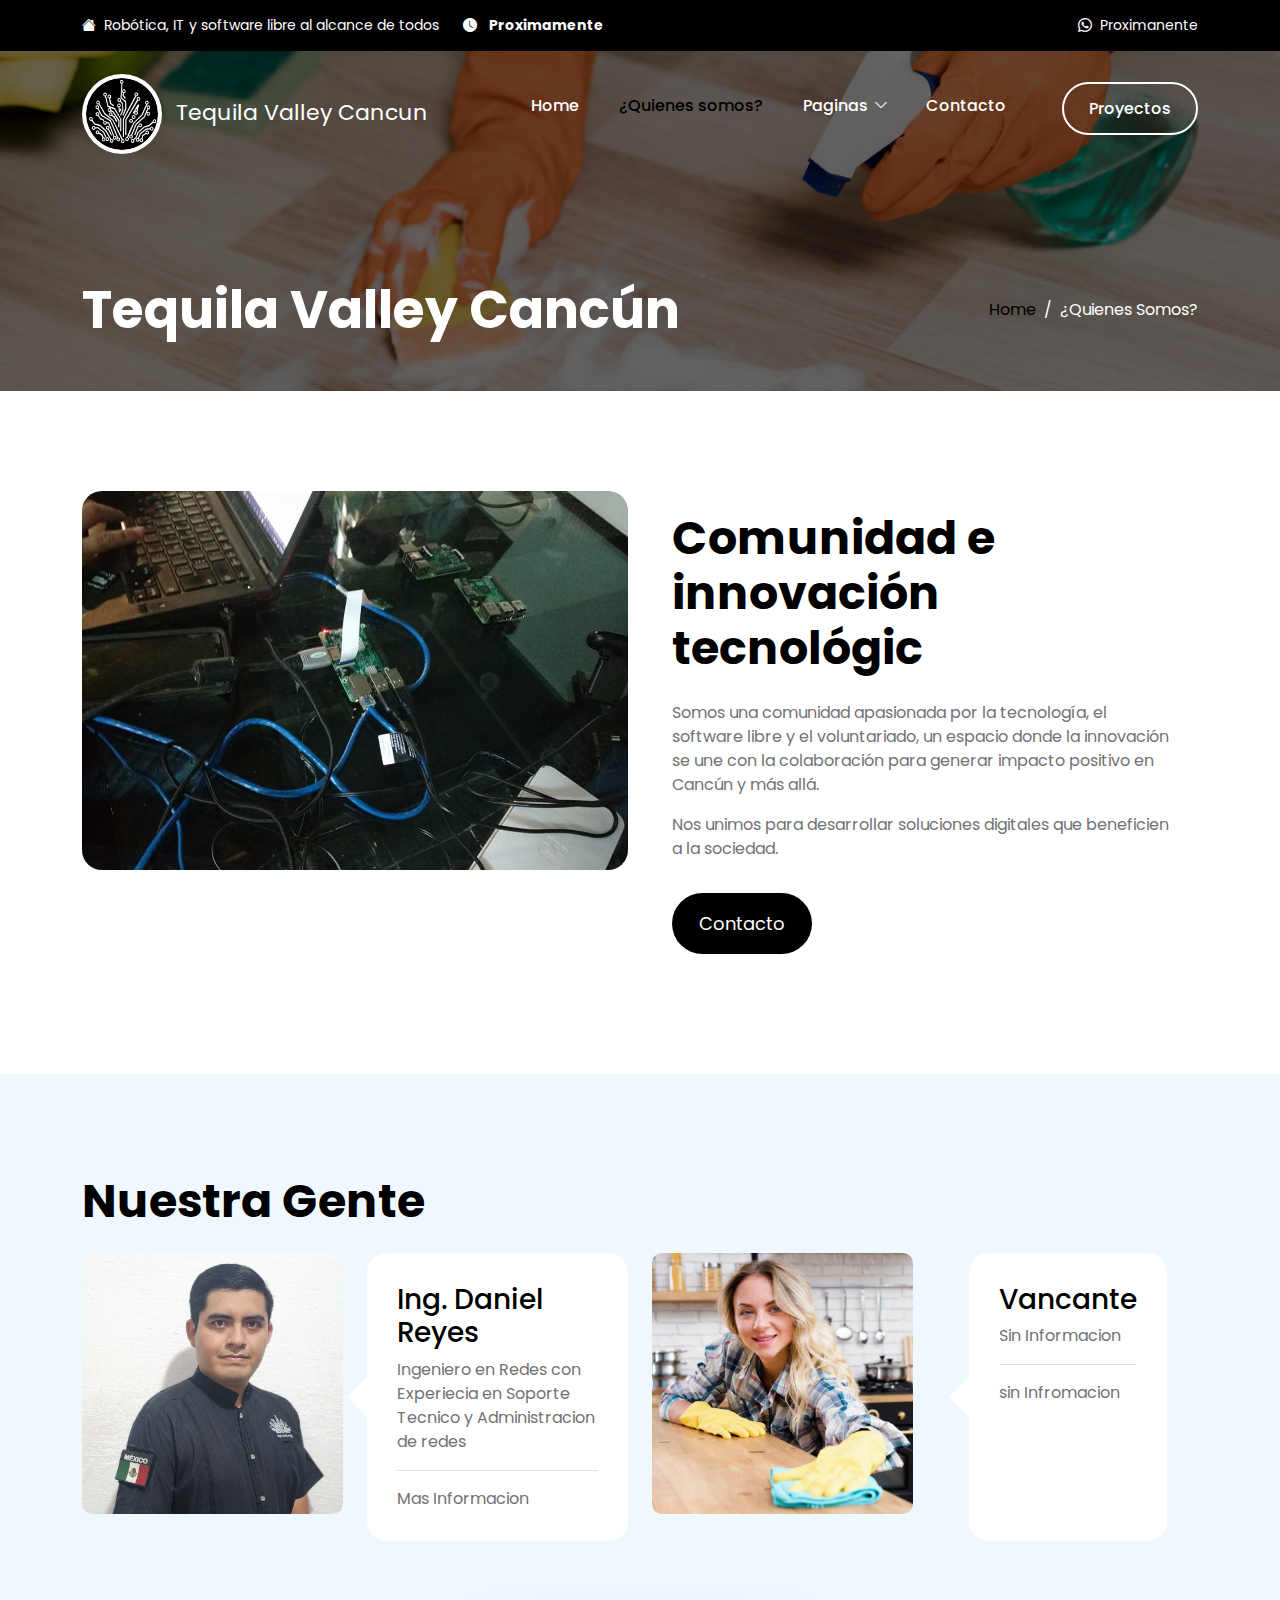
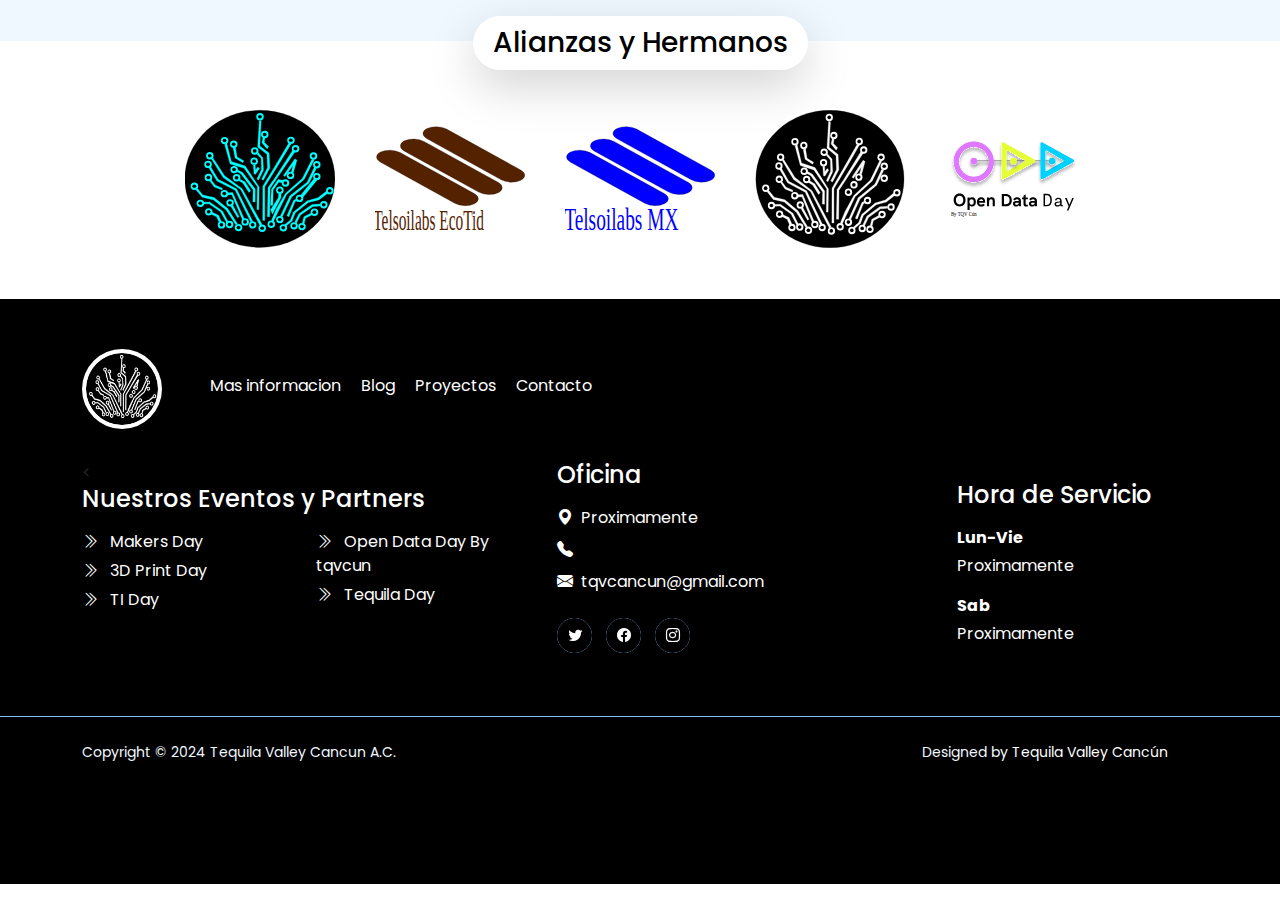
<file: about.html>
<!doctype html>
<html lang="en">
    <head>
        <meta charset="utf-8">
        <meta name="viewport" content="width=device-width, initial-scale=1">

        <meta name="description" content="">
        <meta name="author" content="">

        <title>Tequila Valley Cancún</title>

        <!-- CSS FILES -->        
        <link rel="preconnect" href="https://fonts.googleapis.com">
        
        <link rel="preconnect" href="https://fonts.gstatic.com" crossorigin>
        
        <link href="https://fonts.googleapis.com/css2?family=Poppins:ital,wght@0,400;0,500;0,700;1,400&display=swap" rel="stylesheet">

        <link href="css/bootstrap.min.css" rel="stylesheet">

        <link href="css/bootstrap-icons.css" rel="stylesheet">

        <link href="css/tooplate-clean-work.css" rel="stylesheet">
<!--

Tooplate 2132 Clean Work

https://www.tooplate.com/view/2132-clean-work

Free Bootstrap 5 HTML Template

-->
    </head>
    
    <body>

        <header class="site-header">
            <div class="container">
                <div class="row">
                    
                    <div class="col-lg-12 col-12 d-flex flex-wrap">
                        <p class="d-flex me-4 mb-0">
                            <i class="bi-house-fill me-2"></i>
                            Robótica, IT y software libre al alcance de todos
                        </p>

                        <p class="d-flex d-lg-block d-md-block d-none me-4 mb-0">
                            <i class="bi-clock-fill me-2"></i>
                            <strong class="me-2">Proximamente</strong> 
                        </p>

                        <p class="site-header-icon-wrap text-white d-flex mb-0 ms-auto">
                            <i class="site-header-icon bi-whatsapp me-2"></i>

                            <a href="tel: 110-220-9800" class="text-white">
                                Proximanente 
                            </a>
                        </p>
                    </div>

                </div>
            </div>
        </header>

        <nav class="navbar navbar-expand-lg">
            <div class="container">
                <a class="navbar-brand" href="index.html">
                    <img src="images/bubbles.png" class="logo img-fluid" alt="">

                    <span class="ms-2">Tequila Valley Cancun</span>
                </a>

                <button class="navbar-toggler" type="button" data-bs-toggle="collapse" data-bs-target="#navbarNav" aria-controls="navbarNav" aria-expanded="false" aria-label="Toggle navigation">
                    <span class="navbar-toggler-icon"></span>
                </button>

                <div class="collapse navbar-collapse" id="navbarNav">
                    <ul class="navbar-nav ms-auto">
                        <li class="nav-item">
                            <a class="nav-link" href="index.html">Home</a>
                        </li>

                        <li class="nav-item">
                            <a class="nav-link active" href="about.html">¿Quienes somos?</a>
                        </li>

                        <li class="nav-item dropdown">
                            <a class="nav-link dropdown-toggle" href="#section_5" id="navbarLightDropdownMenuLink" role="button" data-bs-toggle="dropdown" aria-expanded="false">Paginas</a>

                            <ul class="dropdown-menu dropdown-menu-light" aria-labelledby="navbarLightDropdownMenuLink">
                                <li><a class="dropdown-item" href="#">Nuestras Proyectos</a></li>

                                <li><a class="dropdown-item" href="#">Proximo Eventos</a></li>

                                <li><a class="dropdown-item" href="#">Noticias</a></li>
                            </ul>
                        </li>

                        <li class="nav-item">
                            <a class="nav-link" href="#">Contacto</a>
                        </li>

                        <li class="nav-item ms-3">
                            <a class="nav-link custom-btn custom-border-btn custom-btn-bg-white btn" href="#">Proyectos</a>
                        </li>
                    </ul>
                </div>
            </div>
        </nav>

        <main>

            <section class="banner-section d-flex justify-content-center align-items-end">
                <div class="section-overlay"></div>

                <div class="container">
                    <div class="row">

                        <div class="col-lg-7 col-12">
                            <h1 class="text-white mb-lg-0">Tequila Valley Cancún
                            </h1>
                        </div>

                        <div class="col-lg-4 col-12 d-flex justify-content-lg-end align-items-center ms-auto">
                            <nav aria-label="breadcrumb">
                                <ol class="breadcrumb justify-content-center">
                                    <li class="breadcrumb-item"><a href="index.html">Home</a></li>

                                    <li class="breadcrumb-item active" aria-current="page">¿Quienes Somos?</li>
                                </ol>
                            </nav>
                        </div>

                    </div>
                </div>
            </section>
         

            <section class="section-padding">
                <div class="container">
                    <div class="row">

                        <div class="col-lg-6 col-12">
                            <img src="images/tarjeta_ejemplo.jpg" class="featured-image img-fluid">
                        </div>

                        <div class="col-lg-6 col-12">
                            <div class="featured-block">
                                <h2 class="mb-4"> Comunidad e innovación tecnológic</h2>

                                <p>Somos una comunidad apasionada por la tecnología, el software libre y el voluntariado, un espacio donde la innovación se une con la colaboración para generar impacto positivo en Cancún y más allá.</p>

                                <p>Nos unimos para desarrollar soluciones digitales que beneficien a la sociedad.</p>

                                <a class="custom-btn btn button button--atlas mt-3" href="#">
                                    <span>Contacto</span>
    
                                    <div class="marquee" aria-hidden="true">
                                        <div class="marquee__inner">
                                            <span>Da Click</span>
                                            <span>Da Click</span>
                                            <span>Da Click</span>
                                            <span>Da Click</span>
                                        </div>
                                    </div>
                                </a>
                            </div>
                        </div>

                    </div>
                </div>
            </section>


            <section class="team-section section-padding section-bg">
                <div class="container">
                    <div class="row">

                        <div class="col-lg-12 col-12">
                            <h2 class="mb-4">Nuestra Gente</h2>
                        </div>

                        <div class="col-lg-3 col-md-6 col-12 mb-lg-0 mb-md-5">
                            <img src="images/teams/perfiltequila.jpg" class="team-image img-fluid">
                        </div>

                        <div class="col-lg-3 col-md-6 col-12 d-flex justify-content-lg-center mt-4 mt-lg-0 mt-md-0 mb-5 mb-lg-0">
                            <div class="team-info mx-auto mx-lg-0">
                                <h4 class="mb-2">Ing. Daniel Reyes</h4>

                                <p>Ingeniero en Redes con Experiecia en Soporte Tecnico y Administracion de redes</p>

                                <div class="border-top mt-3 pt-3">
                                    <p class="d-flex mb-0">
                                        <a href="dreyes.html">Mas Informacion</a></li>
                                    </p>
                                </div>
                            </div>
                        </div>

                        <div class="col-lg-3 col-md-6 col-12">
                            <img src="images/teams/happy-young-woman-wiping-kitchen-counter-wearing-yellow-gloves.jpg" class="team-image img-fluid">
                        </div>

                        <div class="col-lg-3 col-md-6 col-12 d-flex justify-content-lg-center mt-4 mt-lg-0 mt-md-0">
                            <div class="team-info mx-auto mx-lg-0">
                                <h4 class="mb-2">Vancante</h4>

                                <p>Sin Informacion</p>

                                <div class="border-top mt-3 pt-3">
                                    <p class="d-flex mb-0">
                                      sin Infromacion 
                                    </p>
                                </div>
                            </div>
                        </div>

                    </div>
                </div>
            </section>


            <section class="partners-section">
                <div class="container">
                    <div class="row justify-content-center align-items-center">

                        <div class="col-lg-12 col-12">
                            <h4 class="partners-section-title bg-white shadow-lg">Alianzas y Hermanos</h4>
                        </div>

                        <div class="col-lg-2 col-md-4 col-6">
                            <img src="images/partners/logotqvcorp.svg" class="partners-image img-fluid">
                        </div>

                        <div class="col-lg-2 col-md-4 col-6">
                            <img src="images/partners/logo_Telsoilabs_EcoTid.svg" class="partners-image img-fluid">
                        </div>

                        <div class="col-lg-2 col-md-4 col-6">
                            <img src="images/partners/logotelsoftlabs.svg" class="partners-image img-fluid">
                        </div>

                        <div class="col-lg-2 col-md-4 col-6">
                            <img src="images/partners/logotqvcom.svg" class="partners-image img-fluid">
                        </div>

                        <div class="col-lg-2 col-md-4 col-6">
                            <img src="images/partners/c.svg" class="partners-image img-fluid">
                        </div>

                    </div>
                </div>
            </section>
        </main>

        <footer class="site-footer">
            <div class="container">
                <div class="row">

                    <div class="col-lg-12 col-12 d-flex align-items-center mb-4 pb-2">
                        <div>
                            <img src="images/bubbles.png" class="logo img-fluid" alt="">
                        </div>

                        <ul class="footer-menu d-flex flex-wrap ms-5">
                            <li class="footer-menu-item"><a href="#" class="footer-menu-link">Mas informacion</a></li>

                            <li class="footer-menu-item"><a href="#" class="footer-menu-link">Blog</a></li>

                            <li class="footer-menu-item"><a href="#" class="footer-menu-link">Proyectos</a></li>

                            <li class="footer-menu-item"><a href="#" class="footer-menu-link">Contacto</a></li>
                        </ul>
                    </div>

                    <div class="col-lg-5 col-12 mb-4 mb-lg-0">
                        <<h5 class="site-footer-title mb-3">Nuestros Eventos y Partners</h5>

                        <ul class="footer-menu">
                            <li class="footer-menu-item">
                                <a href="#" class="footer-menu-link">
                                    <i class="bi-chevron-double-right footer-menu-link-icon me-2"></i>
                                    Makers Day
                                </a>
                            </li>

                            <li class="footer-menu-item">
                                <a href="#" class="footer-menu-link">
                                    <i class="bi-chevron-double-right footer-menu-link-icon me-2"></i>
                                    3D Print Day
                                </a>
                            </li>

                            <li class="footer-menu-item">
                                <a href="#" class="footer-menu-link">
                                    <i class="bi-chevron-double-right footer-menu-link-icon me-2"></i>
                                    TI Day 
                                </a>
                            </li>

                            <li class="footer-menu-item">
                                <a href="#" class="footer-menu-link">
                                    <i class="bi-chevron-double-right footer-menu-link-icon me-2"></i>
                                    Open Data Day By tqvcun
                                </a>
                            </li>

                            <li class="footer-menu-item">
                                <a href="#" class="footer-menu-link">
                                    <i class="bi-chevron-double-right footer-menu-link-icon me-2"></i>
                                    Tequila Day
                                </a>
                            </li>
                        </ul>
                    </div>

                    <div class="col-lg-4 col-md-6 col-12 mb-4 mb-lg-0 mb-md-0">
                        <h5 class="site-footer-title mb-3">Oficina</h5>

                        <p class="text-white d-flex mt-3 mb-2">
                            <i class="bi-geo-alt-fill me-2"></i>
                            Proximamente
                        </p>

                        <p class="text-white d-flex mb-2">
                            <i class="bi-telephone-fill me-2"></i>

                            <a href="tel: " class="site-footer-link">
                               
                            </a>
                        </p>

                        <p class="text-white d-flex">
                            <i class="bi-envelope-fill me-2"></i>

                            <a href="mailto:tqvcancun@gmail.com" class="site-footer-link">
                                tqvcancun@gmail.com
                            </a>
                        </p>

                        <ul class="social-icon mt-4">
                            <li class="social-icon-item">
                                <a href="#" class="social-icon-link button button--skoll">
                                    <span></span>
                                    <span class="bi-twitter"></span>
                                </a>
                            </li>

                            <li class="social-icon-item">
                                <a href="#" class="social-icon-link button button--skoll">
                                    <span></span>
                                    <span class="bi-facebook"></span>
                                </a>
                            </li>

                            <li class="social-icon-item">
                                <a href="#" class="social-icon-link button button--skoll">
                                    <span></span>
                                    <span class="bi-instagram"></span>
                                </a>
                            </li>
                        </ul>
                    </div>

                    <div class="col-lg-3 col-md-6 col-6 mt-3 mt-lg-0 mt-md-0">
                        <div class="featured-block">
                            <h5 class="text-white mb-3">Hora de Servicio</h5>

                            <strong class="d-block text-white mb-1">Lun-Vie</strong>

                            <p class="text-white mb-3">Proximamente</p>

                            <strong class="d-block text-white mb-1">Sab</strong>

                            <p class="text-white mb-0">Proximamente</p>
                        </div>
                    </div>
                </div>
            </div>

            <div class="site-footer-bottom">
                <div class="container">
                    <div class="row">

                        <div class="col-lg-6 col-12">
                            <p class="copyright-text mb-0">Copyright © 2024 Tequila Valley Cancun A.C.</p>
                        </div>
                        
                        <div class="col-lg-6 col-12 text-end">
                            <p class="copyright-text mb-0">
                                Designed by <a href="#" target="_parent">Tequila Valley Cancún</p>
                        </div>
                        
                    </div>
                </div>
            </div>
        </footer>

        <!-- JAVASCRIPT FILES -->
        <script src="js/jquery.min.js"></script>
        <script src="js/bootstrap.min.js"></script>
        <script src="js/jquery.backstretch.min.js"></script>
        <script src="js/counter.js"></script>
        <script src="js/countdown.js"></script>
        <script src="js/init.js"></script>
        <script src="js/modernizr.js"></script>
        <script src="js/animated-headline.js"></script>
        <script src="js/custom.js"></script>

    </body>
</html>
</file>
<file: css/tooplate-clean-work.css>
/*

Tooplate 2132 Clean Work

https://www.tooplate.com/view/2132-clean-work

*/



/*---------------------------------------
  CUSTOM PROPERTIES ( VARIABLES )             
-----------------------------------------*/
:root {
  --white-color:                  #ffffff;
  --primary-color:                #000000;
  --secondary-color:              #000000;
  --section-bg-color:             #f0f8ff;
  --custom-btn-bg-color:          #000000;
  --custom-btn-bg-hover-color:    #000000;
  --dark-color:                   #000000;
  --p-color:                      #717275;
  --border-color:                 #e9eaeb;
  --link-hover-color:             #2762c0;

  --body-font-family:             'Poppins', sans-serif;

  --h1-font-size:                 52px;
  --h2-font-size:                 46px;
  --h3-font-size:                 32px;
  --h4-font-size:                 28px;
  --h5-font-size:                 24px;
  --h6-font-size:                 22px;
  --p-font-size:                  16px;
  --btn-font-size:                18px;
  --copyright-font-size:          14px;

  --border-radius-large:          100px;
  --border-radius-medium:         20px;
  --border-radius-small:          10px;

  --font-weight-normal:           400;
  --font-weight-medium:           500;
  --font-weight-bold:             700;
}

body {
  background-color: var(--white-color);
  font-family: var(--body-font-family); 
}


/*---------------------------------------
  TYPOGRAPHY               
-----------------------------------------*/

h2,
h3,
h4,
h5,
h6 {
  color: var(--dark-color);
}

h1,
h2,
h3,
h4,
h5,
h6 {
  font-weight: var(--font-weight-medium);
}

h1 {
  font-size: var(--h1-font-size);
  font-weight: var(--font-weight-bold);
}

h2 {
  font-size: var(--h2-font-size);
  font-weight: var(--font-weight-bold);
}

h3 {
  font-size: var(--h3-font-size);
}

h4 {
  font-size: var(--h4-font-size);
}

h5 {
  font-size: var(--h5-font-size);
}

h6 {
  font-size: var(--h6-font-size);
}

p {
  color: var(--p-color);
  font-size: var(--p-font-size);
  font-weight: var(--font-weight-normal);
}

ul li {
  color: var(--p-color);
  font-size: var(--p-font-size);
  font-weight: var(--font-weight-normal);
}

a, 
button {
  touch-action: manipulation;
  transition: all 0.3s;
}

a {
  display: inline-block;
  color: var(--primary-color);
  text-decoration: none;
}

a:hover {
  color: var(--link-hover-color);
}

b,
strong {
  font-weight: var(--font-weight-bold);
}

.page-404-title {
  color: var(--secondary-color);
  font-size: 10rem;
}


/*---------------------------------------
  SECTION               
-----------------------------------------*/
.section-padding {
  padding-top: 100px;
  padding-bottom: 100px;
}

.section-bg {
  background-color: var(--section-bg-color);
}

.section-overlay {
  background-color: var(--secondary-color);
  position: absolute;
  top: 0;
  left: 0;
  pointer-events: none;
  width: 100%;
  height: 100%;
  opacity: 0.6;
}

.testimonial-section .section-overlay {
  opacity: 0.85;
}

.section-overlay + .container {
  position: relative;
}


/*---------------------------------------
  ANIMATED HEADLINE               
-----------------------------------------*/
.cd-words-wrapper {
  display: inline-block;
  position: relative;
  text-align: left;
}

.cd-words-wrapper b {
  color: #084298;
  display: inline-block;
  position: absolute;
  white-space: nowrap;
  left: 0;
  top: 0;
}

.cd-words-wrapper b.is-visible {
  position: relative;
}

.no-js .cd-words-wrapper b {
  opacity: 0;
}

.no-js .cd-words-wrapper b.is-visible {
  opacity: 1;
}

.cd-headline.rotate-1 .cd-words-wrapper {
  -webkit-perspective: 300px;
  -moz-perspective: 300px;
  perspective: 300px;
}

.cd-headline.rotate-1 b {
  opacity: 0;
  -webkit-transform-origin: 50% 100%;
  -moz-transform-origin: 50% 100%;
  -ms-transform-origin: 50% 100%;
  -o-transform-origin: 50% 100%;
  transform-origin: 50% 100%;
  -webkit-transform: rotateX(180deg);
  -moz-transform: rotateX(180deg);
  -ms-transform: rotateX(180deg);
  -o-transform: rotateX(180deg);
  transform: rotateX(180deg);
}

.cd-headline.rotate-1 b.is-visible {
  opacity: 1;
  -webkit-transform: rotateX(0deg);
  -moz-transform: rotateX(0deg);
  -ms-transform: rotateX(0deg);
  -o-transform: rotateX(0deg);
  transform: rotateX(0deg);
  -webkit-animation: cd-rotate-1-in 1.2s;
  -moz-animation: cd-rotate-1-in 1.2s;
  animation: cd-rotate-1-in 1.2s;
}

.cd-headline.rotate-1 b.is-hidden {
  -webkit-transform: rotateX(180deg);
  -moz-transform: rotateX(180deg);
  -ms-transform: rotateX(180deg);
  -o-transform: rotateX(180deg);
  transform: rotateX(180deg);
  -webkit-animation: cd-rotate-1-out 1.2s;
  -moz-animation: cd-rotate-1-out 1.2s;
  animation: cd-rotate-1-out 1.2s;
}

@-webkit-keyframes cd-rotate-1-in {
  0% {
    -webkit-transform: rotateX(180deg);
    opacity: 0;
  }
  35% {
    -webkit-transform: rotateX(120deg);
    opacity: 0;
  }
  65% {
    opacity: 0;
  }
  100% {
    -webkit-transform: rotateX(360deg);
    opacity: 1;
  }
}

@-moz-keyframes cd-rotate-1-in {
  0% {
    -moz-transform: rotateX(180deg);
    opacity: 0;
  }
  35% {
    -moz-transform: rotateX(120deg);
    opacity: 0;
  }
  65% {
    opacity: 0;
  }
  100% {
    -moz-transform: rotateX(360deg);
    opacity: 1;
  }
}

@keyframes cd-rotate-1-in {
  0% {
    -webkit-transform: rotateX(180deg);
    -moz-transform: rotateX(180deg);
    -ms-transform: rotateX(180deg);
    -o-transform: rotateX(180deg);
    transform: rotateX(180deg);
    opacity: 0;
  }
  35% {
    -webkit-transform: rotateX(120deg);
    -moz-transform: rotateX(120deg);
    -ms-transform: rotateX(120deg);
    -o-transform: rotateX(120deg);
    transform: rotateX(120deg);
    opacity: 0;
  }
  65% {
    opacity: 0;
  }
  100% {
    -webkit-transform: rotateX(360deg);
    -moz-transform: rotateX(360deg);
    -ms-transform: rotateX(360deg);
    -o-transform: rotateX(360deg);
    transform: rotateX(360deg);
    opacity: 1;
  }
}

@-webkit-keyframes cd-rotate-1-out {
  0% {
    -webkit-transform: rotateX(0deg);
    opacity: 1;
  }
  35% {
    -webkit-transform: rotateX(-40deg);
    opacity: 1;
  }
  65% {
    opacity: 0;
  }
  100% {
    -webkit-transform: rotateX(180deg);
    opacity: 0;
  }
}

@-moz-keyframes cd-rotate-1-out {
  0% {
    -moz-transform: rotateX(0deg);
    opacity: 1;
  }
  35% {
    -moz-transform: rotateX(-40deg);
    opacity: 1;
  }
  65% {
    opacity: 0;
  }
  100% {
    -moz-transform: rotateX(180deg);
    opacity: 0;
  }
}

@keyframes cd-rotate-1-out {
  0% {
    -webkit-transform: rotateX(0deg);
    -moz-transform: rotateX(0deg);
    -ms-transform: rotateX(0deg);
    -o-transform: rotateX(0deg);
    transform: rotateX(0deg);
    opacity: 1;
  }
  35% {
    -webkit-transform: rotateX(-40deg);
    -moz-transform: rotateX(-40deg);
    -ms-transform: rotateX(-40deg);
    -o-transform: rotateX(-40deg);
    transform: rotateX(-40deg);
    opacity: 1;
  }
  65% {
    opacity: 0;
  }
  100% {
    -webkit-transform: rotateX(180deg);
    -moz-transform: rotateX(180deg);
    -ms-transform: rotateX(180deg);
    -o-transform: rotateX(180deg);
    transform: rotateX(180deg);
    opacity: 0;
  }
}


/*---------------------------------------
  CUSTOM LINK               
-----------------------------------------*/
.link {
  cursor: pointer;
  position: relative;
  white-space: nowrap;
}

.link::before,
.link::after {
  position: absolute;
  width: 100%;
  height: 1px;
  background: currentColor;
  top: 100%;
  left: 0;
  pointer-events: none;
}

.link::before {
  content: '';
}

.link--herse::before {
  display: none;
}

.link__graphic {
  position: absolute;
  top: 0;
  left: 0;
  pointer-events: none;
  fill: none;
  stroke: var(--dark-color);
  stroke-width: 1px;
}

.link__graphic--stroke path {
  stroke-dasharray: 1;
  stroke-dashoffset: 1;
}

.link:hover .link__graphic--stroke path {
  stroke-dashoffset: 0;
}

.link__graphic--arc {
  top: 73%;
  left: -23%;
}

.link__graphic--arc path {
  transition: stroke-dashoffset 0.4s cubic-bezier(0.7, 0, 0.3, 1);
}

.link:hover .link__graphic--arc path {
  transition-timing-function: cubic-bezier(0.8, 1, 0.7, 1);
  transition-duration: 0.3s;
}

.button {
  display: inline-block;
  position: relative;
}

.button::before,
.button::after {
  position: absolute;
  top: 0;
  left: 0;
  width: 100%;
  height: 100%;
}

.button--atlas > span {
  display: inline-block;
}

.button--atlas:hover > span {
  opacity: 0;
}

.marquee {
  position: absolute;
  top: 0;
  left: 0;
  width: 100%;
  overflow: hidden;
  pointer-events: none;
}

.marquee__inner {
  width: fit-content;
  display: flex;
  position: relative;
  --offset: 1rem;
  --move-initial: calc(-25% + var(--offset));
  --move-final: calc(-50% + var(--offset));
  transform: translate3d(var(--move-initial), 0, 0);
  animation: marquee 1s linear infinite;
  animation-play-state: paused;
  opacity: 0;
}

.button--atlas:hover .marquee__inner {
  animation-play-state: running;
  opacity: 1;
  transition-duration: 0.4s;
}

.marquee span {
  text-align: center;
  white-space: nowrap;
  font-style: italic;
  padding: 15px;
}

@keyframes marquee {
  0% {
    transform: translate3d(var(--move-initial), 0, 0);
  }

  100% {
    transform: translate3d(var(--move-final), 0, 0);
  }
}

.button--pan {
  overflow: hidden;
}

.button--pan span {
  position: relative;
}

.button--pan::before {
  content: '';
  transition: transform 0.3s cubic-bezier(0.7, 0, 0.2, 1);
}

.button--pan:hover::before {
  background: transparent;
  transform: translate3d(0,-100%,0);
}


/*---------------------------------------
  CUSTOM BLOCK               
-----------------------------------------*/
.custom-block-wrap {
  position: relative;
}

.custom-block-wrap .custom-block {
  position: absolute;
  bottom: 0;
  right: 0;
}

.custom-block {
  background-color: var(--primary-color);
  border-radius: var(--border-radius-small);
  padding: 35px;
}

.custom-block .custom-icon,
.custom-block a {
  color: var(--white-color);
}


/*---------------------------------------
  CUSTOM ICON COLOR               
-----------------------------------------*/
.custom-icon {
  color: var(--secondary-color);
}

.bi-star-fill {
  color: var(--custom-btn-bg-color);
}


/*---------------------------------------
  AVATAR IMAGE - TESTIMONIAL               
-----------------------------------------*/
.avatar-image {
  border-radius: var(--border-radius-large);
  width: 60px;
  height: 60px;
  object-fit: cover;
}


/*---------------------------------------
  CUSTOM BUTTON               
-----------------------------------------*/
.custom-btn {
  background: var(--custom-btn-bg-color);
  border: 2px solid transparent;
  border-radius: var(--border-radius-large);
  color: var(--white-color);
  font-size: var(--btn-font-size);
  font-weight: var(--font-weight-normal);
  line-height: normal;
  transition: all 0.3s;
  padding: 15px 25px;
}

.navbar-expand-lg .navbar-nav .nav-link.custom-btn {
  margin-top: 8px;
  margin-right: 0;
  padding: 12px 25px;
}

.custom-btn:hover {
  background: var(--custom-btn-bg-hover-color);
  color: var(--white-color);
}

.custom-border-btn {
  background: transparent;
  border: 2px solid var(--custom-btn-bg-color);
  color: var(--custom-btn-bg-color);
}

.navbar-expand-lg .navbar-nav .nav-link.custom-btn:hover,
.custom-border-btn:hover {
  background: var(--custom-btn-bg-hover-color);
  border-color: transparent;
  color: var(--white-color);
}

.custom-btn-bg-white {
  border-color: var(--white-color);
  color: var(--white-color);
}


/*---------------------------------------
  NAVIGATION              
-----------------------------------------*/
.navbar {
  background: transparent;
  position: absolute;
  top: 49px;
  right: 0;
  left: 0;
  z-index: 9;
  padding-top: 20px;
  padding-bottom: 20px;
}

.navbar-brand,
.navbar-brand:hover {
  color: var(--white-color);
  font-size: var(--h6-font-size);
  font-weight: var(--font-weight-light);
}

.logo {
  background-color: var(--white-color);
  border-radius: var(--border-radius-large);
  width: 80px;
  height: 80px;
  padding: 4px;
}

.navbar-expand-lg .navbar-nav .nav-link {
  margin: 20px;
  padding: 0;
}

.navbar-nav .nav-link {
  display: inline-block;
  color: var(--white-color);
  font-size: var(--p-font-size);
  font-weight: var(--font-weight-medium);
  position: relative;
  padding-top: 15px;
  padding-bottom: 15px;
}

.navbar-nav .nav-link.active, 
.navbar-nav .nav-link:hover {
  background: transparent;
  color: var(--primary-color);
}

.dropdown-menu {
  background: var(--white-color);
  box-shadow: 0 1rem 3rem rgba(0,0,0,.175);
  border: 0;
  display: inherit;
  opacity: 0;
  min-width: 9rem;
  margin-top: 20px;
  padding: 13px 0 10px 0;
  transition: all 0.3s;
  pointer-events: none;
}

.dropdown-menu::before {
  content: "";
  width: 0;
  height: 0;
  border-left: 20px solid transparent;
  border-right: 20px solid transparent;
  border-bottom: 15px solid var(--white-color);
  position: absolute;
  top: -10px;
  left: 10px;
}

.dropdown-item {
  display: inline-block;
  color: var(--p-bg-color);
  font-size: var(--menu-font-size);
  font-weight: var(--font-weight-medium);
  position: relative;
  padding-top: 0;
  padding-bottom: 7px;
}

.dropdown-item.active, 
.dropdown-item:active,
.dropdown-item:focus, 
.dropdown-item:hover {
  background: transparent;
  color: var(--primary-color);
}

.dropdown-toggle::after {
  content: "\f282";
  display: inline-block;
  font-family: bootstrap-icons !important;
  font-size: var(--copyright-font-size);
  font-style: normal;
  font-weight: normal !important;
  font-variant: normal;
  text-transform: none;
  line-height: 1;
  vertical-align: -.125em;
  -webkit-font-smoothing: antialiased;
  -moz-osx-font-smoothing: grayscale;
  position: relative;
  left: 2px;
  border: 0;
}

@media screen and (min-width: 992px) {
  .dropdown:hover .dropdown-menu {
    opacity: 1;
    margin-top: 0;
    pointer-events: auto;
  }
}

.navbar-toggler {
  border: 0;
  padding: 0;
  cursor: pointer;
  margin: 0;
  width: 30px;
  height: 35px;
  outline: none;
}

.navbar-toggler:focus {
  outline: none;
  box-shadow: none;
}

.navbar-toggler[aria-expanded="true"] .navbar-toggler-icon {
  background: transparent;
}

.navbar-toggler[aria-expanded="true"] .navbar-toggler-icon:before,
.navbar-toggler[aria-expanded="true"] .navbar-toggler-icon:after {
  transition: top 300ms 50ms ease, -webkit-transform 300ms 350ms ease;
  transition: top 300ms 50ms ease, transform 300ms 350ms ease;
  transition: top 300ms 50ms ease, transform 300ms 350ms ease, -webkit-transform 300ms 350ms ease;
  top: 0;
}

.navbar-toggler[aria-expanded="true"] .navbar-toggler-icon:before {
  transform: rotate(45deg);
}

.navbar-toggler[aria-expanded="true"] .navbar-toggler-icon:after {
  transform: rotate(-45deg);
}

.navbar-toggler .navbar-toggler-icon {
  background: var(--dark-color);
  transition: background 10ms 300ms ease;
  display: block;
  width: 30px;
  height: 2px;
  position: relative;
}

.navbar-toggler .navbar-toggler-icon:before,
.navbar-toggler .navbar-toggler-icon:after {
  transition: top 300ms 350ms ease, -webkit-transform 300ms 50ms ease;
  transition: top 300ms 350ms ease, transform 300ms 50ms ease;
  transition: top 300ms 350ms ease, transform 300ms 50ms ease, -webkit-transform 300ms 50ms ease;
  position: absolute;
  right: 0;
  left: 0;
  background: var(--dark-color);
  width: 30px;
  height: 2px;
  content: '';
}

.navbar-toggler .navbar-toggler-icon::before {
  top: -8px;
}

.navbar-toggler .navbar-toggler-icon::after {
  top: 8px;
}


/*---------------------------------------
  SITE HEADER              
-----------------------------------------*/
.site-header {
  background: #000;
  position: relative;
  z-index: 22;
  padding-top: 15px;
  padding-bottom: 15px;
}

.site-header p,
.site-header p a,
.site-header .social-icon-link {
  color: var(--white-color);
  font-size: var(--copyright-font-size);
}

.site-header .social-icon {
  text-align: right;
}

.site-header .social-icon-link {
  background: transparent;
  width: inherit;
  height: inherit;
  line-height: inherit;
  margin-right: 15px;
}

.site-header-icon {
  display: inline-block;
}


/*---------------------------------------
  HERO        
-----------------------------------------*/
.hero-section {
  position: relative;
  overflow: hidden;
  padding-top: 100px;
  padding-bottom: 100px;
  min-height: 680px;
}

.hero-section .container {
  position: relative;
  z-index: 2;
}

.hero-section svg {
  position: absolute;
  bottom: -50px;
  right: 0;
  left: 0;
  pointer-events: none;
}

@media screen and (min-width: 991px) {
  .hero-section-full-height {
    height: 85vh;
  }
}


/*---------------------------------------
  INTRO        
-----------------------------------------*/
.intro-section {
  padding-top: 50px;
}


/*---------------------------------------
  BANNER        
-----------------------------------------*/
.banner-section {
  background-image: url('../images/high-angle-woman-cleaning-floors.jpg');
  background-repeat: no-repeat;
  background-position: center;
  background-size: cover;
  position: relative;
  overflow: hidden;
  min-height: 340px;
  padding-top: 100px;
  padding-bottom: 50px;
}

.banner-section .breadcrumb {
  margin-bottom: 0;
}

.breadcrumb-item+.breadcrumb-item::before,
.breadcrumb-item.active {
  color: var(--white-color);
}


/*---------------------------------------
  COUNTDOWN              
-----------------------------------------*/
.countdown-section {
  position: relative;
}

.countdown-section-title {
  position: absolute;
  top: 0;
  right: 0;
  bottom: 0;
}

.countdown {
  text-align: center;
  padding-left: 0;
}

.countdown-item {
  list-style: none;
  flex: 0 0 13%;
  margin: 15px;
}

.countdown-text {
  background: var(--section-bg-color);
  border-radius: 6px;
  color: var(--secondary-color);
  font-size: var(--p-font-size);
  position: relative;
  padding: 4px 8px;
}

.countdown-text::before {
  content: "";
  display: block;
  margin: auto;
  width: 0;
  height: 0;
  border-bottom: 5px solid var(--section-bg-color);
  border-right: 5px solid transparent;
  border-left: 5px solid transparent;
  position: absolute;
  top: -5px;
  right: 0;
  left: 0;
}


/*---------------------------------------
  FEATURED              
-----------------------------------------*/
.featured-image {
  border-radius: var(--border-radius-medium);
}

.featured-block {
  padding: 20px;
}


/*---------------------------------------
  ABOUT              
-----------------------------------------*/
.about-image,
.gallery-image {
  border-radius: var(--border-radius-medium);
}

.team-info {
  background: var(--white-color);
  border-radius: var(--border-radius-medium);
  position: relative;
  padding: 30px;
}

.team-info p {
  margin-bottom: 0;
}

.team-info::before {
  content: "";
  display: block;
  margin: auto;
  width: 0;
  height: 0;
  border-right: 20px solid var(--white-color);
  border-top: 20px solid transparent;
  border-bottom: 20px solid transparent;
  position: absolute;
  left: -20px;
  top: 0;
  bottom: 0;
}

.gallery-image {
  transition: all 0.3s;
}

.gallery-image:hover {
  transform: scale(1.02);
}


/*---------------------------------------
  SERVICES              
-----------------------------------------*/
.services-thumb {
  background-color: var(--white-color);
  border-radius: var(--border-radius-small);
  position: relative;
  overflow: hidden;
  margin-bottom: 24px;
  padding: 30px;
}

.services-thumb.section-bg {
  background: var(--section-bg-color);
}

.services-detail-section .services-image {
  aspect-ratio: 0;
}

.services-image-wrap {
  border-radius: var(--border-radius-small);
  position: relative;
  overflow: hidden;
}

.services-image-wrap:hover .services-image-hover {
  opacity: 1;
}

.services-title-link {
  display: block;
}

.services-image,
.team-image {
  border-radius: var(--border-radius-small);
  display: block;
  aspect-ratio: 1;
  object-fit: cover;
  transition: all 0.5s;
}

.services-image-hover {
  position: absolute;
  top: 0;
  right: 0;
  bottom: 0;
  left: 0;
  opacity: 0;
}

.services-icon-wrap {
  background: var(--secondary-color);
  color: var(--white-color);
  font-size: var(--h3-font-size);
  position: absolute;
  bottom: 0;
  right: 0;
  left: 0;
  transition: opacity 0.5s;
  padding: 8px 12px;
}

.services-icon-wrap .button--skoll {
  width: 100%;
  height: 100%;
}


/*---------------------------------------
  TESTIMONIAL              
-----------------------------------------*/
.testimonial-section {
  background-image: url('../images/coffe-shop-with-wooden-walls-unfocused.jpg');
  background-repeat: no-repeat;
  background-position: center;
  background-size: cover;
  position: relative;
}

.testimonial-section .featured-block {
  background-color: var(--primary-color);
  border-radius: var(--border-radius-medium);
  margin-bottom: 24px;
  padding: 30px;
}

.testimonial-section .featured-block h4,
.testimonial-section .featured-block p {
  color: var(--white-color);
}



/*---------------------------------------
  PARTNERS              
-----------------------------------------*/
.partners-section {
  text-align: center;
  padding-top: 25px;
  padding-bottom: 50px;
}

.partners-section-title {
  border-radius: var(--border-radius-large);
  display: inline-block;
  position: relative;
  bottom: 50px;
  margin-bottom: -50px;
  padding: 10px 20px;
}

.partners-image {
  display: block;
  width: 150px;
  margin: auto;
  transition: all 0.3s;
}

.partners-image:hover {
  transform: scale(1.05);
}


/*---------------------------------------
  COUNTER NUMBERS              
-----------------------------------------*/
.counter-thumb {
  margin: 20px;
  margin-top: 0;
}

.counter-number {
  color: var(--secondary-color);
  display: block;
}

.counter-number,
.counter-number-text {
  color: var(--secondary-color);
  font-size: var(--h1-font-size);
  font-weight: var(--font-weight-bold);
  line-height: normal;
}


/*---------------------------------------
  CONTACT               
-----------------------------------------*/
.contact-section {
  background: var(--white-color);
}

.contact-form {
  background: var(--section-bg-color);
  border-radius: var(--border-radius-small);
  padding: 40px;
}

.contact-info {
  background: var(--white-color);
  border-radius: var(--border-radius-medium);
  display: inline-block;
  margin-top: 20px;
  padding: 40px;
}

.team-info a,
.contact-info h5,
.contact-info h5 a {
  color: var(--p-color);
}

.team-info a:hover,
.contact-info h5 a:hover {
  color: var(--link-hover-color);
}


/*---------------------------------------
  CUSTOM FORM               
-----------------------------------------*/
.custom-form .form-control,
.input-group-file {
  color: var(--p-color);
  margin-bottom: 24px;
  padding-top: 13px;
  padding-bottom: 13px;
  outline: none;
}

.custom-form .form-control:hover,
.custom-form .form-control:focus {
  border-color: var(--secondary-color);
}

.custom-form label {
  margin-bottom: 10px;
}

.custom-form .form-check-group {
  margin-bottom: 20px;
}

.donate-form .form-check-group-donation-frequency {
  padding-right: 0;
}

.form-check-group-donation-frequency + .form-check-group-donation-frequency {
  padding-right: 12px;
  padding-left: 0;
}

.form-check-group-donation-frequency .form-check-label {
  font-weight: var(--font-weight-medium);
}

#DonationFrequencyOne {
  border-top-right-radius: 0;
  border-bottom-right-radius: 0;
}

#DonationFrequencyMonthly {
  border-top-left-radius: 0;
  border-bottom-left-radius: 0;
}

.custom-form .form-check-radio {
  position: relative;
  height: 100%;
  padding-left: 0;
}

.custom-form .input-group-text {
  background: var(--secondary-color);
  border: 0;
  color: var(--white-color);
}

.custom-form .form-check-radio .form-check-label {
  position: absolute;
  top: 50%;
  left: 50%;
  transform: translate(-50%, -50%);
  text-align: center;
}

.form-check-radio .form-check-input[type=radio] {
  background-color: var(--section-bg-color);
  border-radius: .25rem;
  border: 0;
  box-shadow: none;
  outline: none;
  width: 100%;
  margin-top: 0;
  margin-left: 0;
  padding: 25px 50px;
  transition: all 0.3s;
}

.form-check-radio .form-check-input:checked[type=radio] {
  background-image: none;
}

.form-check-radio .form-check-input:checked[type=radio] + .form-check-label,
.form-check-radio .form-check-input:hover + .form-check-label,
.form-check-radio .form-check-input:checked + .form-check-label {
  color: var(--white-color);
}

.form-check-radio .form-check-input:hover,
.form-check-radio .form-check-input:checked {
  background-color: var(--secondary-color);
  border-color: var(--white-color);
}

.input-group-file {
  border-radius: .25rem;
  padding: 13px .75rem;
}

.input-group-file input[type=file] {
  width: 0.1px;
  height: 0.1px;
  opacity: 0;
  overflow: hidden;
  position: absolute;
  z-index: -1;
  padding: 0;
}

.input-group-file .input-group-text {
  background: transparent;
  color: inherit;
  margin-bottom: 0;
  padding: 0;
}

.custom-form button[type="submit"] {
  background: var(--custom-btn-bg-color);
  border: none;
  border-radius: var(--border-radius-large);
  color: var(--white-color);
  font-size: var(--p-font-size);
  font-weight: var(--font-weight-medium);
  transition: all 0.3s;
  margin-bottom: 0;
}

.custom-form button[type="submit"]:hover,
.custom-form button[type="submit"]:focus {
  background: var(--custom-btn-bg-hover-color);
  border-color: transparent;
}

.consulting-form {
  background: var(--white-color);
  border-radius: var(--border-radius-medium);
  position: relative;
  overflow: hidden;
  padding: 45px;
}

.consulting-form-header .form-icon {
  font-size: var(--h2-font-size);
  color: var(--white-color);
}


/*---------------------------------------
  SITE FOOTER              
-----------------------------------------*/
.site-footer {
  background-color: var(--primary-color);
  padding-top: 50px;
}

.site-footer-bottom {
  border-top: 1px solid #7fbcf0;
  position: relative;
  z-index: 2;
  margin-top: 50px;
  padding-top: 25px;
  padding-bottom: 25px;
}

.site-footer .logo {
  background-color: var(--white-color);
  border-radius: var(--border-radius-large);
  width: 80px;
  height: 80px;
  object-fit: cover;
  padding: 4px;
}

.site-footer-title,
.site-footer-link {
  color: var(--white-color);
}

.copyright-text {
  color: var(--section-bg-color);
  font-size: var(--copyright-font-size);
  margin-right: 30px;
}

.site-footer .custom-btn {
  font-size: var(--copyright-font-size);
}

.site-footer .custom-btn:hover {
  background: var(--primary-color);
}

.site-footer-bottom a {
	color: var(--white-color);
}

.site-footer-bottom a:hover {
	color: var(--link-hover-color);
}


/*---------------------------------------
  FOOTER MENU               
-----------------------------------------*/
.footer-menu {
  column-count: 2;
  margin: 0;
  padding: 0;
}

.footer-menu-item {
  list-style: none;
  display: block;
}

.footer-menu-link {
  font-size: var(--p-font-size);
  color: var(--white-color);
  display: inline-block;
  vertical-align: middle;
  margin-right: 20px;
  margin-bottom: 5px;
}


/*---------------------------------------
  SOCIAL ICON               
-----------------------------------------*/
.social-icon {
  margin: 0;
  padding: 0;
}

.social-icon-item {
  list-style: none;
  display: inline-block;
  vertical-align: top;
}

.social-icon-link {
  background: #7fbcf0;
  border-radius: var(--border-radius-large);
  color: var(--white-color);
  font-size: var(--copyright-font-size);
  display: block;
  margin-right: 10px;
  text-align: center;
  width: 35px;
  height: 35px;
  line-height: 36px;
}

.social-icon-link:hover {
  background: var(--primary-color);
  color: var(--white-color);
}

.button--skoll {
  overflow: hidden;
  border-radius: 50%;
  color: var(--white-color);
  width: 35px;
  height: 35px;
}

.button--skoll span {
  display: block;
  position: relative;
}

.button--skoll > span {
  overflow: hidden;
}

.button--skoll:hover > span > span {
  animation: MoveUpInitial 0.2s forwards, MoveUpEnd 0.2s forwards 0.2s;
}

.button--skoll::before {
  content: '';
  background: var(--custom-btn-bg-color);
  width: 100%;
  height: 0;
  padding-bottom: 100%;
  border-radius: 50%;
  transform: translate3d(0,0,0);
  transition: transform 0.3s;
  transition-timing-function: cubic-bezier(0.7, 0, 0.2, 1);
}

.button--skoll:hover::before {
  transform: translate3d(0,100%,0);
}


/*---------------------------------------
  RESPONSIVE STYLES               
-----------------------------------------*/
@media screen and (min-width: 1600px) {
  .intro-section {
    padding-top: 0;
  }
}

@media screen and (max-width: 991px) {
  h1 {
    font-size: 42px;
  }

  h2 {
    font-size: 36px;
  }

  h3 {
    font-size: 32px;
  }

  h4 {
    font-size: 28px;
  }

  h5 {
    font-size: 20px;
  }

  h6 {
    font-size: 18px;
  }

  .section-padding {
    padding-top: 50px;
    padding-bottom: 50px;
  }

  .team-section {
    padding-bottom: 80px;
  }

  .navbar {
    background-color: var(--white-color);
    padding-top: 5px;
    padding-bottom: 5px;
  }

  .navbar-brand,
  .navbar-brand:hover {
    color: var(--primary-color);
  }

  .navbar-nav .nav-link {
    color: var(--p-color);
  }

  .navbar-expand-lg .navbar-nav {
    padding-bottom: 30px;
  }

  .navbar-expand-lg .navbar-nav .nav-link {
    margin: 8px 20px;
  }

  .navbar-expand-lg .navbar-nav .nav-link.custom-btn {
    background-color: var(--custom-btn-bg-color);
    color: var(--white-color);
    margin-left: 0;
  }

  .navbar-nav .dropdown-menu {
    position: relative;
    left: 20px;
    opacity: 1;
    pointer-events: auto;
    max-width: 100px;
    margin-top: 10px;
    margin-bottom: 15px;
  }

  .custom-block-wrap .custom-block {
    right: 12px;
  }

  .site-footer {
    padding-top: 50px;
  }

  .copyright-text-wrap {
    justify-content: center;
  }

  .site-footer-bottom {
    text-align: center;
    margin-top: 50px;
  }

  .site-footer-bottom .footer-menu {
    margin-top: 10px;
    margin-bottom: 10px;
  }
}

@media screen and (max-width: 767px) {

  .custom-btn {
    font-size: 14px;
    padding: 10px 20px;
  }

  .hero-section svg {
    bottom: 0;
  }

  .team-info::before {
    border-top: 0;
    border-bottom: 20px solid var(--white-color);
    border-left: 20px solid transparent;
    border-right: 20px solid transparent;
    top: -20px;
    bottom: auto;
    right: 0;
    left: 0;
  }
}

@media screen and (max-width: 480px) {
  h1 {
    font-size: 40px;
  }

  h2 {
    font-size: 28px;
  }

  h3 {
    font-size: 26px;
  }

  h4 {
    font-size: 22px;
  }

  h5 {
    font-size: 20px;
  }
}
</file>
